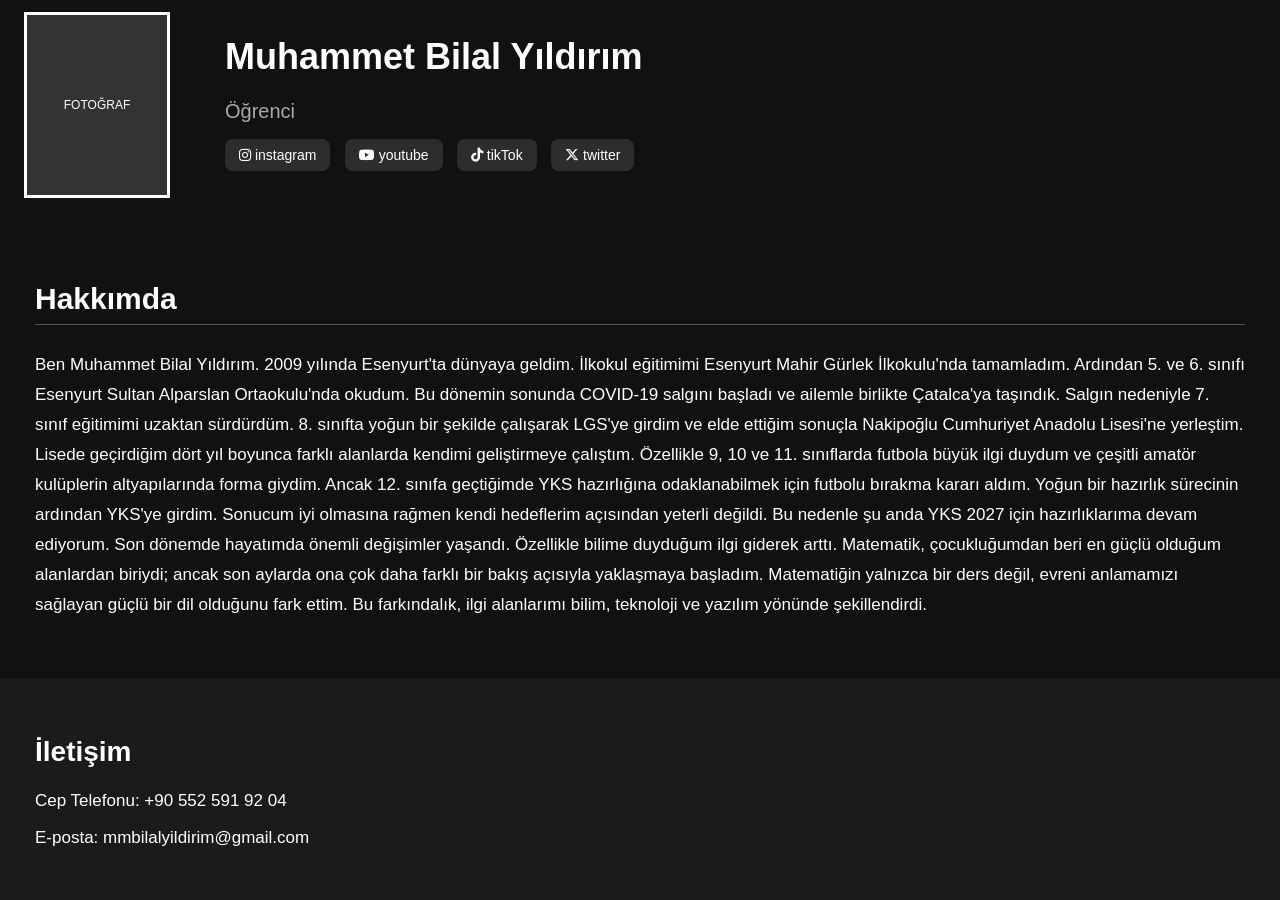
<file: index.html>
<!DOCTYPE html>
<html lang="tr">

<head>

    <meta charset="UTF-8">

    <title>Muhammet Bilal Yıldırım</title>

    <link rel="stylesheet" href="style.css">

    <link rel="stylesheet"
    href="https://cdnjs.cloudflare.com/ajax/libs/font-awesome/6.7.2/css/all.min.css">

</head>

<body>

    <header>

        <div class="foto">
            FOTOĞRAF
        </div>

        <div class="baslik">

            <h1>Muhammet Bilal Yıldırım</h1>

            <p>Öğrenci</p>

            <div class="sosyal-medya">

        <a href="https://instagram.com/mmbilalyildirim" target="_blank">

            <i class="fa-brands fa-instagram"></i>

            instagram
        </a>

        <a href="https://youtube.com/@mmbilalyildirim" target="_blank">

            <i class="fa-brands fa-youtube"></i>

            youtube
        </a>

        <a href="https://tiktok.com/@mmbilalyildirim" target="_blank">

            <i class="fa-brands fa-tiktok"></i>

            tikTok
        </a>

        <a href="https://x.com/mmbilalyildirim" target="_blank">

            <i class="fa-brands fa-x-twitter"></i>

            twitter
        </a>

        </div>

    </header>

    <main>

        <section>

            <h2>Hakkımda</h2>

            <p>

                Ben Muhammet Bilal Yıldırım. 2009 yılında Esenyurt'ta dünyaya geldim. İlkokul eğitimimi Esenyurt Mahir Gürlek İlkokulu'nda tamamladım.
                Ardından 5. ve 6. sınıfı Esenyurt Sultan Alparslan Ortaokulu'nda okudum. Bu dönemin sonunda COVID-19 salgını başladı ve ailemle birlikte Çatalca'ya taşındık.
                Salgın nedeniyle 7. sınıf eğitimimi uzaktan sürdürdüm.
                8. sınıfta yoğun bir şekilde çalışarak LGS'ye girdim ve elde ettiğim sonuçla Nakipoğlu Cumhuriyet Anadolu Lisesi'ne yerleştim.
                Lisede geçirdiğim dört yıl boyunca farklı alanlarda kendimi geliştirmeye çalıştım. Özellikle 9, 10 ve 11. sınıflarda futbola büyük ilgi duydum ve çeşitli amatör kulüplerin altyapılarında forma giydim.
                Ancak 12. sınıfa geçtiğimde YKS hazırlığına odaklanabilmek için futbolu bırakma kararı aldım.
                Yoğun bir hazırlık sürecinin ardından YKS'ye girdim. Sonucum iyi olmasına rağmen kendi hedeflerim açısından yeterli değildi. Bu nedenle şu anda YKS 2027 için hazırlıklarıma devam ediyorum.
                Son dönemde hayatımda önemli değişimler yaşandı. Özellikle bilime duyduğum ilgi giderek arttı. Matematik, çocukluğumdan beri en güçlü olduğum alanlardan biriydi; ancak son aylarda ona çok daha farklı bir bakış açısıyla yaklaşmaya başladım.
                Matematiğin yalnızca bir ders değil, evreni anlamamızı sağlayan güçlü bir dil olduğunu fark ettim. Bu farkındalık, ilgi alanlarımı bilim, teknoloji ve yazılım yönünde şekillendirdi.

            </p>

        </section>

    </main>

    <footer>

        <h2>İletişim</h2>

        <p>Cep Telefonu: +90 552 591 92 04</p>

        <p>E-posta: mmbilalyildirim@gmail.com</p>

    </footer>

</body>

</html>
</file>
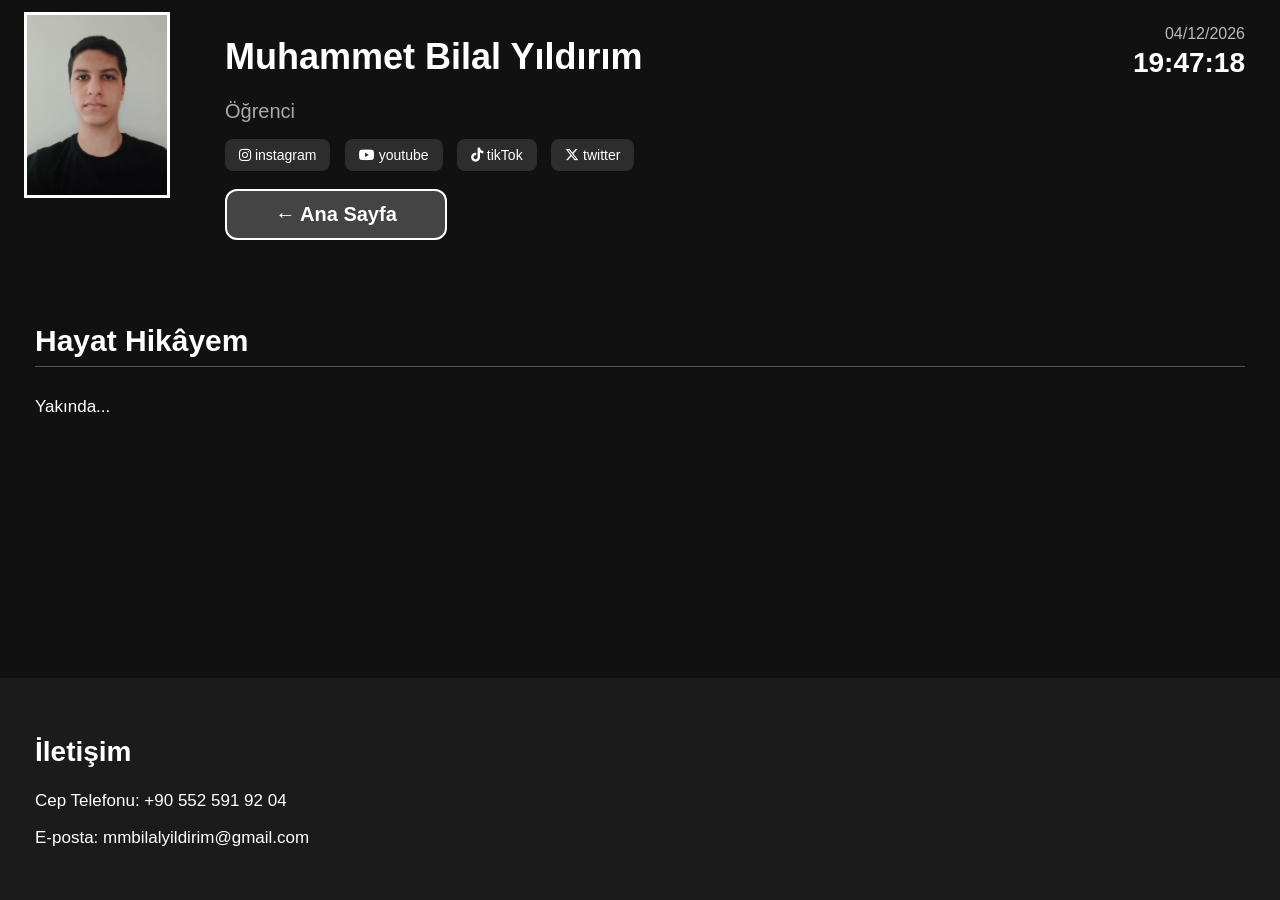
<file: hikayem.html>
<!DOCTYPE html>
<html lang="tr">

<head>

    <meta charset="UTF-8">

    <title>Hayat Hikâyem</title>

    <link rel="stylesheet" href="style.css">

    <link rel="stylesheet"
    href="https://cdnjs.cloudflare.com/ajax/libs/font-awesome/6.7.2/css/all.min.css">

</head>

<body>

    <div id="zaman">

     <div id="tarih"></div>

     <div id="saat"></div>

    </div>

    <header>

        <div class="foto">

            <img src="profil.jpg" alt="Muhammet Bilal Yıldırım">

        </div>

        <div class="baslik">

            <h1>Muhammet Bilal Yıldırım</h1>

            <p>Öğrenci</p>

            <div class="sosyal-medya">

         <a href="https://instagram.com/mmbilalyildirim" target="_blank">

            <i class="fa-brands fa-instagram"></i>

            instagram
         </a>

         <a href="https://youtube.com/@mmbilalyildirim" target="_blank">

            <i class="fa-brands fa-youtube"></i>

            youtube
         </a>

         <a href="https://tiktok.com/@mmbilalyildirim" target="_blank">

            <i class="fa-brands fa-tiktok"></i>

            tikTok
         </a>

         <a href="https://x.com/mmbilalyildirim" target="_blank">

            <i class="fa-brands fa-x-twitter"></i>

            twitter
         </a>

         </div>

         <a href="index.html" id="anaSayfaButonu">

        ← Ana Sayfa

         </a>


        </div>

        

    </header>

    <main>

        <h2>Hayat Hikâyem</h2>

        <p>

            Yakında...

        </p>

    </main>

    <footer>

        <h2>İletişim</h2>

        <p>Cep Telefonu: +90 552 591 92 04</p>

        <p>E-posta: mmbilalyildirim@gmail.com</p>

    </footer>

    <script src="script.js"></script>

</body>

</html>
</file>
<file: style.css>
body{

    background-color:#111;

    color:white;

    font-family:Arial;

    margin:0;
    
    min-height:100vh;

    display:flex;

    flex-direction:column;
}

a{

    text-decoration:none;

}

header{

    display:flex;

    align-items:flex-start;

    padding:12px 24px 24px 24px;

    position:relative;

}

.foto{

    width:140px;

    height:180px;

    background:#333;

    border:3px solid white;

    display:flex;

    justify-content:center;

    align-items:center;

    margin-right:30px;

    font-size:12px;

}

.baslik{

    display:flex;

    flex-direction:column;

    justify-content:center;

    margin-left:25px;

}

.baslik h1{

    font-size:36px;

    margin-bottom:2px;

}

.baslik p{

    font-size:20px;

    margin-bottom:4px;

    color:#aaaaaa;

}

main{

    padding:35px;

    flex:1;
}

main h2{

    font-size:30px;

    border-bottom:1px solid #555;

    padding-bottom:8px;

}

main p{

    font-size:17px;

    line-height:30px;

}

footer{

    padding:35px;

    background:#1b1b1b;

}

footer h2{

    font-size:28px;

}

footer p{

    font-size:17px;

}

.foto img{

    width:100%;

    height:100%;

    object-fit:cover;

}

.sosyal-medya{

    margin-top:12px;

}

.sosyal-medya a{

    display:inline-block;

    background:#2d2d2d;

    color:white;

    text-decoration:none;

    padding:8px 14px;

    border-radius:8px;

    margin-right:10px;

    font-size:14px;

    transition:0.3s;

}

.sosyal-medya a:hover{

    background:#4a4a4a;

}

#zaman{

    position:fixed;

    top:25px;

    right:35px;

    text-align:right;

}

#tarih{

    font-size:16px;

    color:#bbbbbb;

    margin-bottom:4px;

}


#saat{
    
    top: 30px;

    right: 40px;

    font-size: 28px;

    font-weight: bold;

    color: white;
}

#hikayeButonu{

    display:inline-block;

    margin-top:18px;

    padding:12px 24px;

    background:#444;

    color:white;

    border:2px solid white;

    border-radius:12px;

    text-decoration:none;

    font-size:20px;

    font-weight:bold;

    transition:0.3s;

}

#hikayeButonu:hover{

    background:white;

    color:black;

}

#anaSayfaButonu{

    display:inline-block;

    width:170px;          /* Burayı istediğin gibi 160-200 arası değiştirebilirsin */

    margin-top:18px;

    padding:12px 24px;

    background:#444;

    color:white;

    border:2px solid white;

    border-radius:12px;

    text-decoration:none;

    font-size:20px;

    font-weight:bold;

    text-align:center;

    transition:0.3s;

}

#anaSayfaButonu:hover{

    background:white;

    color:black;

}

.hikaye-link{

    display:inline-block;

}
</file>
